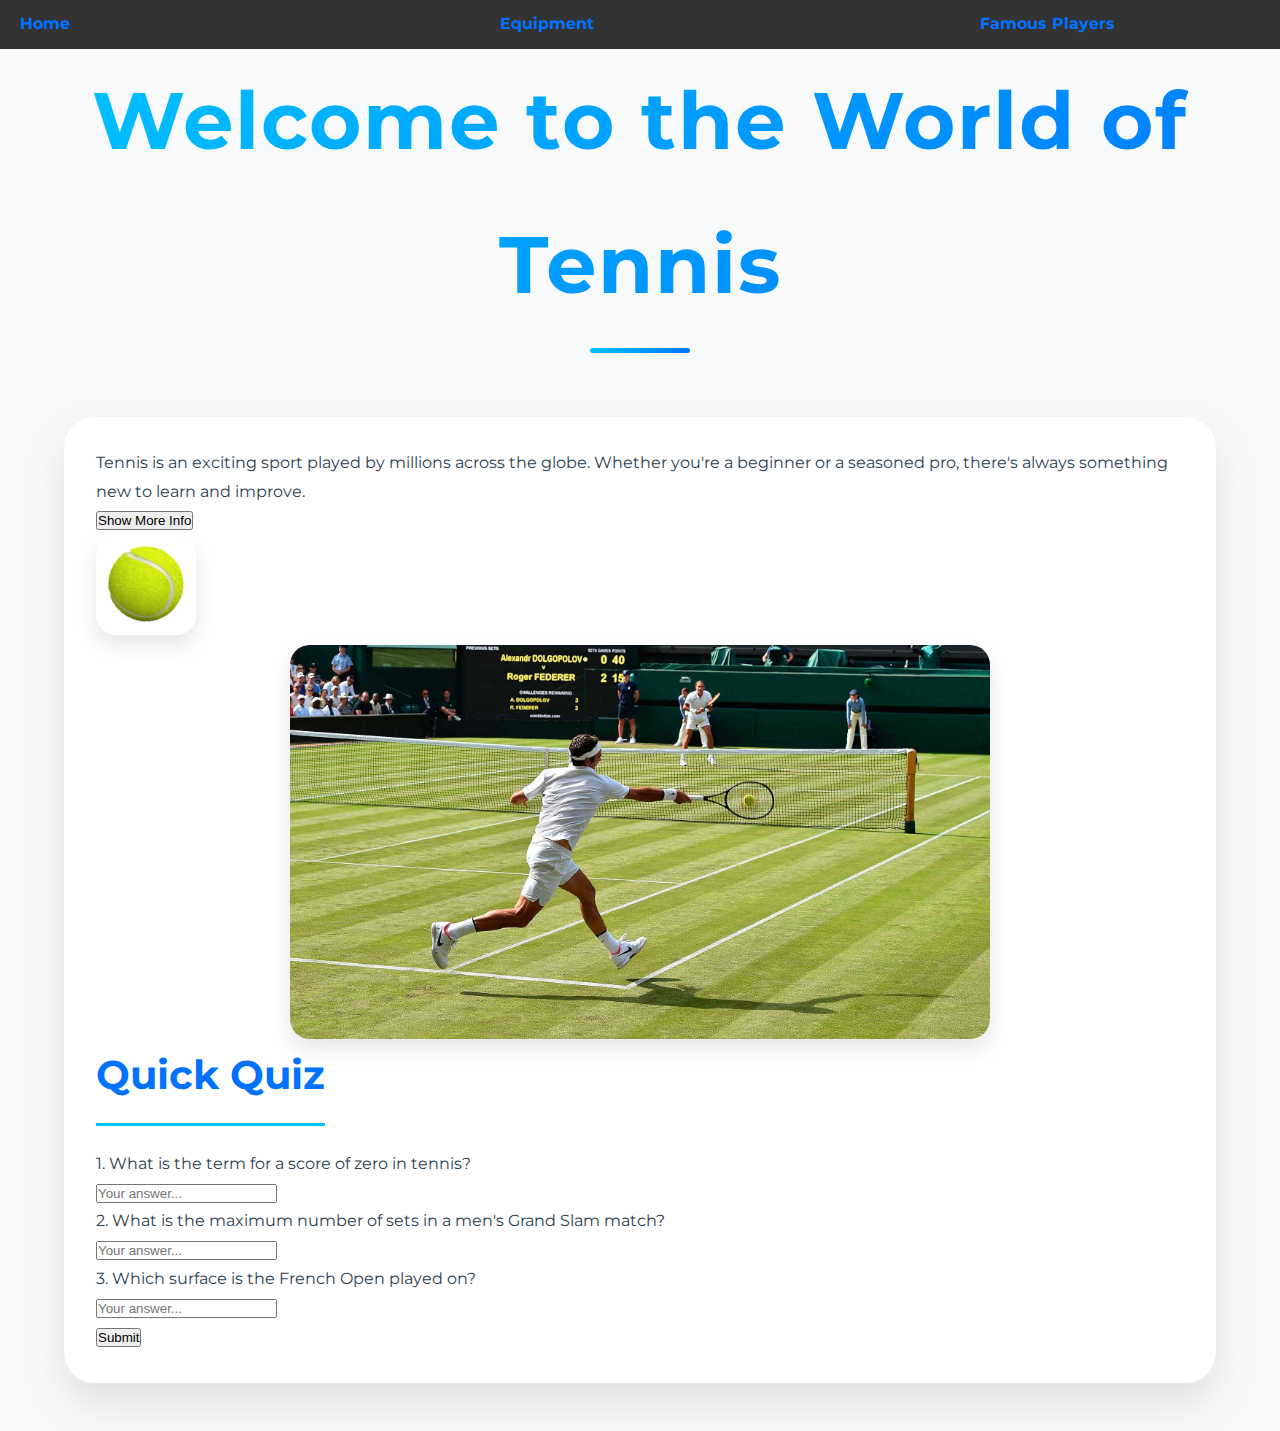
<file: index.html>
<!DOCTYPE html>
<html lang="en">
<head>
    <meta charset="UTF-8">
    <meta name="viewport" content="width=device-width, initial-scale=1.0">
    <title>Tennis</title>
    <link rel="stylesheet" href="styles.css">
    <script defer src="script.js"></script>
</head>
<body>

    <nav>
        <ul>
            <li><a href="index.html">Home</a></li>
            <li><a href="equip.html">Equipment</a></li>
            <li><a href="player.html">Famous Players</a></li>
        </ul>
    </nav>

    <h1>Welcome to the World of Tennis</h1>

    <div id="container">
        <p>Tennis is an exciting sport played by millions across the globe. Whether you're a beginner or a seasoned pro, there's always something new to learn and improve.</p>
        <button id="toggle-info">Show More Info</button>
        <div id="extra-info" style="display:none;">
            <p>Tennis matches can be played as singles (one player on each side) or doubles (two players on each side). The game is played with a racket and a tennis ball, and the aim is to hit the ball over the net and into the opponent's court.</p>
            <ul>
                <li>Grand Slam Tournaments: Australian Open, French Open, Wimbledon, US Open</li>
                <li>Famous surfaces: Grass, Clay, Hard</li>
            </ul>
        </div>

        <div>
            <img src="/images/tennis ball.jpg" id="ball" alt="Tennis Ball" />
        </div>
        <div>
            <img src="/images/match.jpg" width="700" height="600" id="img1" alt="Tennis Match" />
        </div>

        <div class="quiz-section">
            <h2>Quick Quiz</h2>
            <div class="quiz-question">
                <p>1. What is the term for a score of zero in tennis?</p>
                <input type="text" class="quiz-input" data-answer="love" placeholder="Your answer...">
            </div>
            <div class="quiz-question">
                <p>2. What is the maximum number of sets in a men's Grand Slam match?</p>
                <input type="text" class="quiz-input" data-answer="5" placeholder="Your answer...">
            </div>
            <div class="quiz-question">
                <p>3. Which surface is the French Open played on?</p>
                <input type="text" class="quiz-input" data-answer="clay" placeholder="Your answer...">
            </div>
            <button id="submit-answer">Submit</button>
            <p id="quiz-feedback"></p>
        </div>
        </div>

    </div>

</body>
</html>
</file>
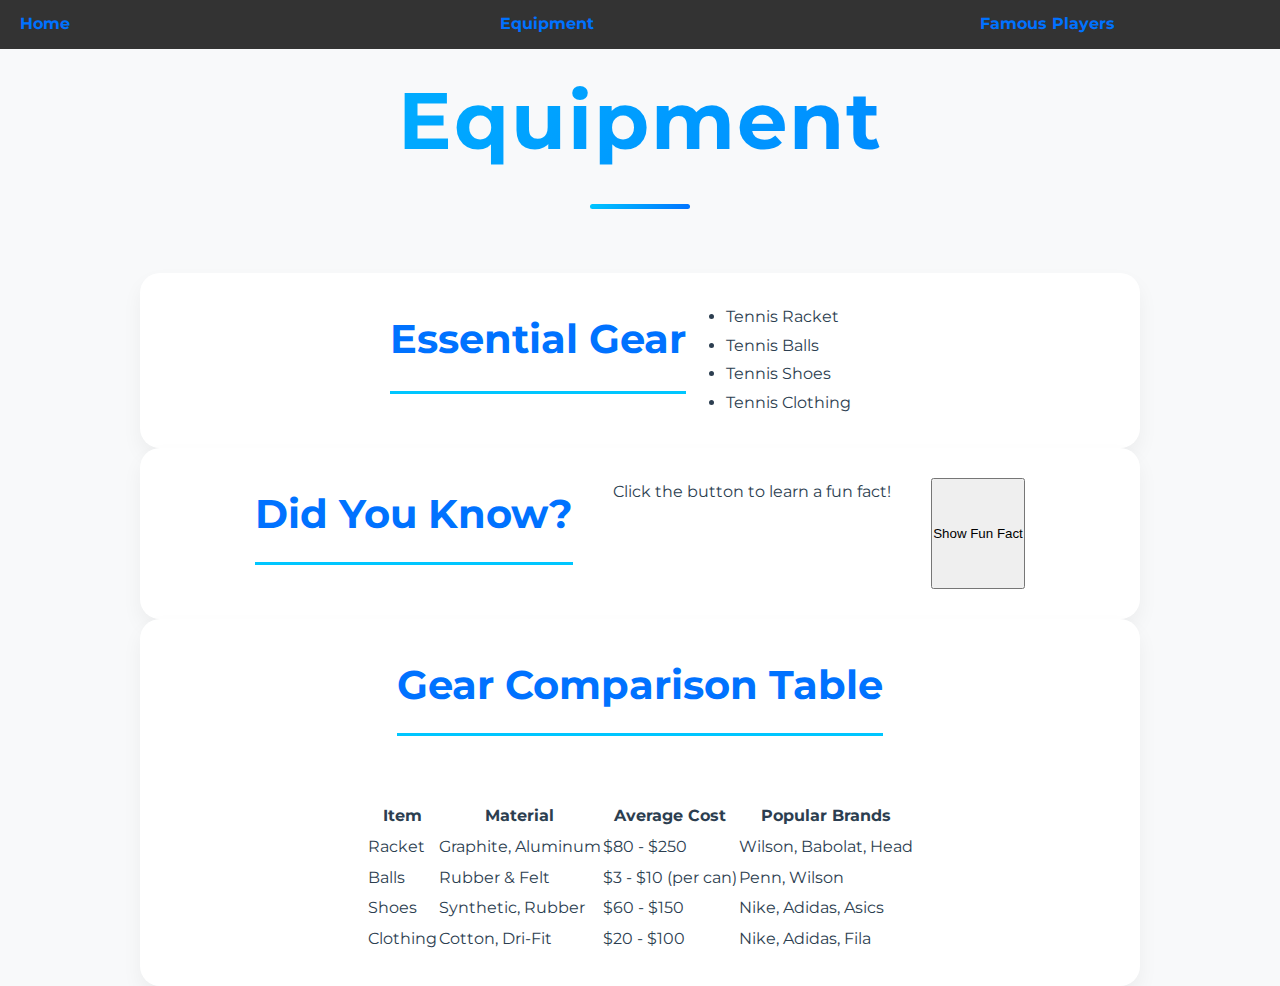
<file: equip.html>
<!DOCTYPE html>
<html lang="en">
<head>
    <meta charset="UTF-8">
    <meta name="viewport" content="width=device-width, initial-scale=1.0">
    <title>Equipment</title>
    <link rel="stylesheet" href="styles.css">
    <script src="script.js" defer></script>
</head>
<body>
    <nav>
        <ul>
            <li><a href="index.html">Home</a></li>
            <li><a href="equip.html">Equipment</a></li>
            <li><a href="player.html">Famous Players</a></li>
        </ul>
    </nav>

    <h1>Equipment</h1>

    <section class="content-section">
        <h2>Essential Gear</h2>
        <ul class="interactive-list">
            <li onclick="showEquipmentInfo('racket')">Tennis Racket</li>
            <li onclick="showEquipmentInfo('balls')">Tennis Balls</li>
            <li onclick="showEquipmentInfo('shoes')">Tennis Shoes</li>
            <li onclick="showEquipmentInfo('clothing')">Tennis Clothing</li>
        </ul>
        <div id="equipment-info" class="info-box"></div>
    </section>

    <section class="content-section">
        <h2>Did You Know?</h2>
        <p id="fun-fact">Click the button to learn a fun fact!</p>
        <button onclick="displayFunFact()">Show Fun Fact</button>
    </section>

    <section class="content-section">
        <h2>Gear Comparison Table</h2>
        <table>
            <thead>
                <tr>
                    <th>Item</th>
                    <th>Material</th>
                    <th>Average Cost</th>
                    <th>Popular Brands</th>
                </tr>
            </thead>
            <tbody>
                <tr>
                    <td>Racket</td>
                    <td>Graphite, Aluminum</td>
                    <td>$80 - $250</td>
                    <td>Wilson, Babolat, Head</td>
                </tr>
                <tr>
                    <td>Balls</td>
                    <td>Rubber & Felt</td>
                    <td>$3 - $10 (per can)</td>
                    <td>Penn, Wilson</td>
                </tr>
                <tr>
                    <td>Shoes</td>
                    <td>Synthetic, Rubber</td>
                    <td>$60 - $150</td>
                    <td>Nike, Adidas, Asics</td>
                </tr>
                <tr>
                    <td>Clothing</td>
                    <td>Cotton, Dri-Fit</td>
                    <td>$20 - $100</td>
                    <td>Nike, Adidas, Fila</td>
                </tr>
            </tbody>
        </table>
    </section>
</body>
</html>
</file>
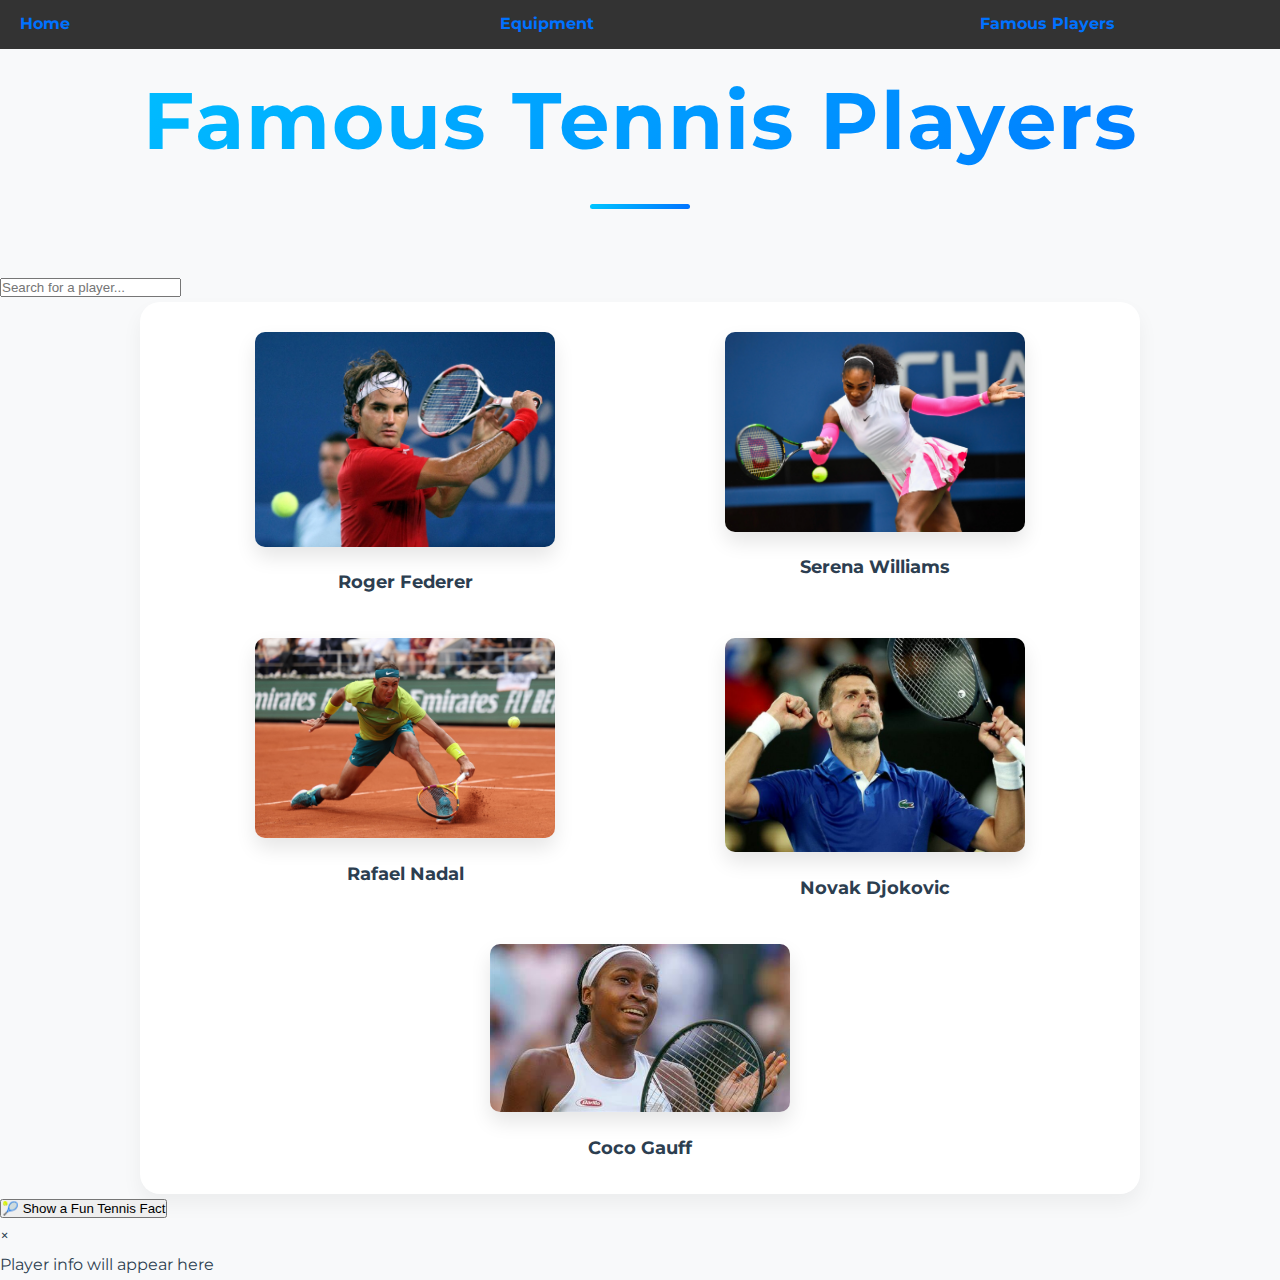
<file: player.html>
<!DOCTYPE html>
<html lang="en">
<head>
  <meta charset="UTF-8" />
  <meta name="viewport" content="width=device-width, initial-scale=1.0"/>
  <title>Famous Players</title>
  <link rel="stylesheet" href="styles.css"/>
</head>
<body>
  <nav>
    <ul>
      <li><a href="index.html">Home</a></li>
      <li><a href="equip.html">Equipment</a></li>
      <li><a href="player.html">Famous Players</a></li>
    </ul>
  </nav>

  <h1>Famous Tennis Players</h1>

  <input type="text" id="searchBar" placeholder="Search for a player..." />

  <div class="content-section" id="playerContainer">

    <div class="player-card" data-name="Roger Federer">
      <img src="images/roger.jpg" class="player-img" data-name="Roger Federer" alt="Roger Federer" width = 500 height = 500 />
      <p class="caption">Roger Federer</p>
    </div>
    <div class="player-card" data-name="Serena Williams">
      <img src="images/serena.webp" class="player-img" data-name="Serena Williams" alt="Serena Williams" width = 500 height = 500/>
      <p class="caption">Serena Williams</p>
    </div>
    <div class="player-card" data-name="Rafael Nadal">
      <img src="images/nadal.jpg" class="player-img" data-name="Rafael Nadal" alt="Rafael Nadal" width = 500 height = 500/>
      <p class="caption">Rafael Nadal</p>
    </div>
    <div class="player-card" data-name="Novak Djokovic">
      <img src="images/djokovic.jpg" class="player-img" data-name="Novak Djokovic" alt="Novak Djokovic" width = 500 height = 500/>
      <p class="caption">Novak Djokovic</p>
    </div>
    <div class="player-card" data-name="Coco Gauff">
      <img src="images/gauff.jpg" class="player-img" data-name="Coco Gauff" alt="Coco Gauff" width = 500 height = 500/>
      <p class="caption">Coco Gauff</p>
    </div>
  </div>

  <button id="funFactBtn">🎾 Show a Fun Tennis Fact</button>
  <p id="funFactDisplay"></p>

  <div id="modal" class="modal hidden">
    <div class="modal-content">
      <span class="close">&times;</span>
      <div id="playerInfo">Player info will appear here</div>
    </div>
  </div>

  <script src="script.js"></script>
</body>
</html>
</file>
<file: styles.css>
@import url('https://fonts.googleapis.com/css2?family=Montserrat:wght@300;400;600;700&display=swap');

:root {
    --primary-color: #00c6ff;
    --secondary-color: #0072ff;
    --accent-color: #88d4f3;
    --background-color: #f8f9fa;
    --text-color: #2c3e50;
    --card-bg: #ffffff;
    --gradient: linear-gradient(135deg, var(--primary-color), var(--secondary-color));
}

* {
    box-sizing: border-box;
    margin: 0;
    padding: 0;
}

body {
    font-family: 'Montserrat', sans-serif;
    line-height: 1.8;
    background-color: var(--background-color);
    color: var(--text-color);
    overflow-x: hidden;
}
nav {
    background-color: #333;
    padding: 10px;
}

nav ul {
    list-style-type: none;
    padding: 0;
    margin: 0;
    display: flex;  
    gap: 180px;  
}

nav ul li {
    display: inline; 
    width:33.33%
}

nav ul li a {
    text-decoration: none;
    font-weight: bold;
    padding: 10px;
}

#container {
    width: 90%;
    max-width: 1400px;
    margin: 3rem auto;
    padding: 2rem;
    background: var(--card-bg);
    box-shadow: 0 20px 40px rgba(0,0,0,0.1);
    border-radius: 30px;
    position: relative;
    overflow: hidden;
}

#container::before {
    content: '';
    position: absolute;
    top: -50%;
    left: -50%;
    width: 200%;
    height: 200%;
    background: var(--gradient);
    transform: rotate(-10deg);
    z-index: -1;
    opacity: 0.1;
}

h1, h2, h3 {
    margin-bottom: 1.5rem;
    position: relative;
}

h1 {
    font-size: 5rem;
    font-weight: 700;
    text-align: center;
    background: var(--gradient);
    background-clip: text;
    -webkit-text-fill-color: transparent;
    padding-bottom: 1rem;
    margin-bottom: 4rem;
    letter-spacing: 2px;
    animation: titleAnimation 4s ease-in-out infinite;
}

@keyframes titleAnimation {
    0%, 100% { transform: translateY(10) skew(0deg); }
    50% { transform: translateY(-20px) skew(-2deg); }
}

h1::after {
    content: '';
    position: absolute;
    bottom: 0;
    left: 50%;
    transform: translateX(-50%);
    width: 100px;
    height: 5px;
    background: var(--gradient);
    border-radius: 5px;
}

h2 {
    font-size: 2.5rem;
    color: var(--secondary-color);
    border-bottom: 3px solid var(--primary-color);
    padding-bottom: 0.75rem;
    display: inline-block;
}

h3 {
    font-size: 2rem;
    color: var(--primary-color);
    padding-left: 1rem;
}

h3::before {
    content: '';
    position: absolute;
    left: 0;
    top: 50%;
    transform: translateY(-50%);
    width: 5px;
    height: 70%;
    background: var(--gradient);
    border-radius: 5px;
}

#main-content {
    display: grid;
    grid-template-columns: 2fr 1fr;
    gap: 2rem;
}

.content-section {
    background: var(--card-bg);
    padding: 2rem;
    border-radius: 20px;
    box-shadow: 0 10px 20px rgba(0,0,0,0.05);
    transition: all 0.3s ease;
}

.content-section:hover {
    transform: translateY(-5px);
    box-shadow: 0 15px 30px rgba(0,0,0,0.1);
}

#sidebar {
    background: var(--gradient);
    color: #fff;
    padding: 2rem;
    border-radius: 20px;
    box-shadow: 0 10px 20px rgba(0,0,0,0.1);
    align-self: start;
    position: sticky;
    line-height: 1.5rem;
    top: 2rem;
}

#sidebar h3 {
    color: #fff;
    border-bottom: 2px solid var(--accent-color);
    padding-bottom: 0.75rem;
}

img {
    max-width: 100%;
    height: auto;
    border-radius: 20px;
    box-shadow: 0 10px 20px rgba(0,0,0,0.1);
    transition: all 0.3s ease;
    
}
#img1{
    display: block;
    margin: 0 auto;
}
img:hover {
    transform: scale(1.05);
    box-shadow: 0 15px 30px rgba(0,0,0,0.2);
}

#pic1, #pic2, #pic3 {
    width: 40%;
    margin-bottom: 1.5rem;
}

#pic1 {
    float: left;
    margin-right: 1.5rem;
}

#pic2 {
    float: right;
    margin-left: 1.5rem;
}

#pic3 {
    float: left;
    margin-right: 1.5rem;
}

.highlight, .bold, .underline {
    padding: 1.5rem;
    border-radius: 15px;
    margin-bottom: 2rem;
    transition: all 0.3s ease;
    position: relative;
    overflow: hidden;
}

.underline {
    background: linear-gradient(135deg, rgba(0,198,255,0.1) 0%, rgba(0,114,255,0.1) 100%);
    text-decoration: underline;
}

.bold {
    font-weight: 600;
    background: linear-gradient(135deg, rgba(255,107,107,0.1) 0%, rgba(255,107,107,0.2) 100%);
}

.highlight {
    border-bottom: 3px solid var(--primary-color);
}

.highlight::before, .bold::before, .underline::before {
    content: '';
    position: absolute;
    top: 0;
    left: -100%;
    width: 100%;
    height: 100%;
    background: linear-gradient(90deg, transparent, rgba(255,255,255,0.2), transparent);
    transition: 0.5s;
}

.highlight:hover::before, .bold:hover::before, .underline:hover::before {
    left: 100%;
}

a {
    color: var(--secondary-color);
    text-decoration: none;
    position: relative;
    transition: all 0.3s ease;
}

a::after {
    content: '';
    position: absolute;
    width: 100%;
    height: 2px;
    bottom: -2px;
    left: 0;
    background-color: var(--accent-color);
    transform: scaleX(0);
    transform-origin: bottom right;
    transition: transform 0.3s ease;
}

a:hover::after {
    transform: scaleX(1);
    transform-origin: bottom left;
}

a:visited {
    color: var(--primary-color);
}

a:hover {
    color: var(--accent-color);
}

#ball{
    width:100px;
    height:100px;
    position:relative;
  animation: linear infinite;
  animation-name: run;
  animation-duration: 3s;
}
#wave{
    width:200px;
    height:px;
    position:relative;
  animation: linear infinite;
  animation-name: run;
  animation-duration: 3s;
}


@keyframes run {
    0% {
      left: 0;
    }
    48% {
      transform: rotateY(0deg); 
    }
    50% { 
      left: calc(100% - 100px);
      transform: rotateY(180deg); 
    }
    98% {
      transform: rotateY(180deg); 
    }
    100% {
      left: 0;    
       transform: rotateY(0deg);
    }
  }

@keyframes float {
    0% { transform: translateY(0px); }
    50% { transform: translateY(-10px); }
    100% { transform: translateY(0px); }
}

.floating {
    animation: float 4s ease-in-out infinite;
}

@media (max-width: 1200px) {
    #container {
        width: 95%;
    }
}

@media (max-width: 992px) {
    #main-content {
        grid-template-columns: 1fr;
    }
    
    #sidebar {
        position: static;
        margin-top: 2rem;
    }
}

@media (max-width: 768px) {
    body {
        font-size: 16px;
    }
    
    h1 {
        font-size: 2.5rem;
    }
    
    h2 {
        font-size: 2rem;
    }
    
    h3 {
        font-size: 1.5rem;
    }
    
    #container {
        width: 100%;
        padding: 1.5rem;
        border-radius: 0;
        margin: 0;
    }
    
    #pic1, #pic2, #pic3 {
        width: 95%;
        margin: 0 0 1.5rem 0;
        float: none;
        shape-outside: none;
        clip-path: none;
    }
}

.content-section {
    display: flex;
    flex-wrap: wrap;
    justify-content: center;
    gap: 40px;
    padding: 30px;
    max-width: 1000px;
    margin: 0 auto;
  }
  
  .player-card {
    flex: 0 1 calc(50% - 40px); /* Two columns with 40px gap */
    box-sizing: border-box;
    text-align: center;
    transition: transform 0.3s ease;
  }
  
  .player-card:hover {
    transform: scale(1.03);
  }
  
  .player-img {
    width: 100%;
    max-width: 300px;
    border-radius: 10px;
    cursor: pointer;
    transition: box-shadow 0.3s ease;
  }
  
  .player-img:hover {
    box-shadow: 0 4px 20px rgba(0, 0, 0, 0.25);
  }
  
  .caption {
    margin-top: 10px;
    font-weight: bold;
    font-size: 1.1rem;
  }
  
  @media (max-width: 700px) {
    .player-card {
      flex: 0 1 100%;
    }
  }
</file>
